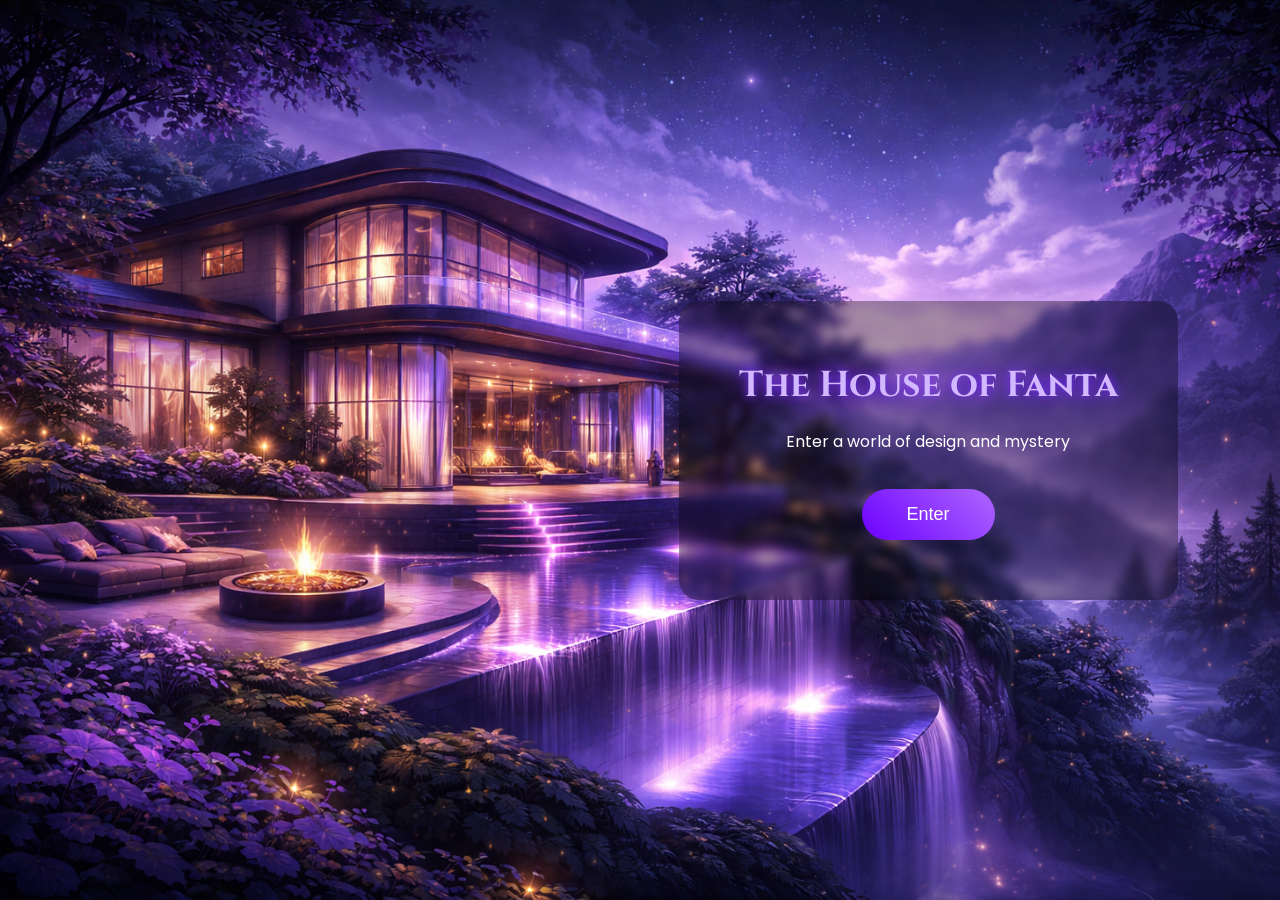
<file: index.html>
<!DOCTYPE html>
<html lang="en">

<head>
<meta charset="UTF-8">
<meta name="viewport" content="width=device-width, initial-scale=1.0">
<title>The House of Fanta</title>

<link rel="stylesheet" href="css/style.css">

<link href="https://fonts.googleapis.com/css2?family=Poppins:wght@300;400;600&family=Cinzel:wght@500&display=swap" rel="stylesheet">
</head>

<body>

<section class="hero">

<div class="overlay">

<h1>The House of Fanta</h1>

<p>Enter a world of design and mystery</p>

<button id="enterBtn">Enter</button>

</div>

</section>

<script src="js/script.js"></script>

</body>
</html>
</file>
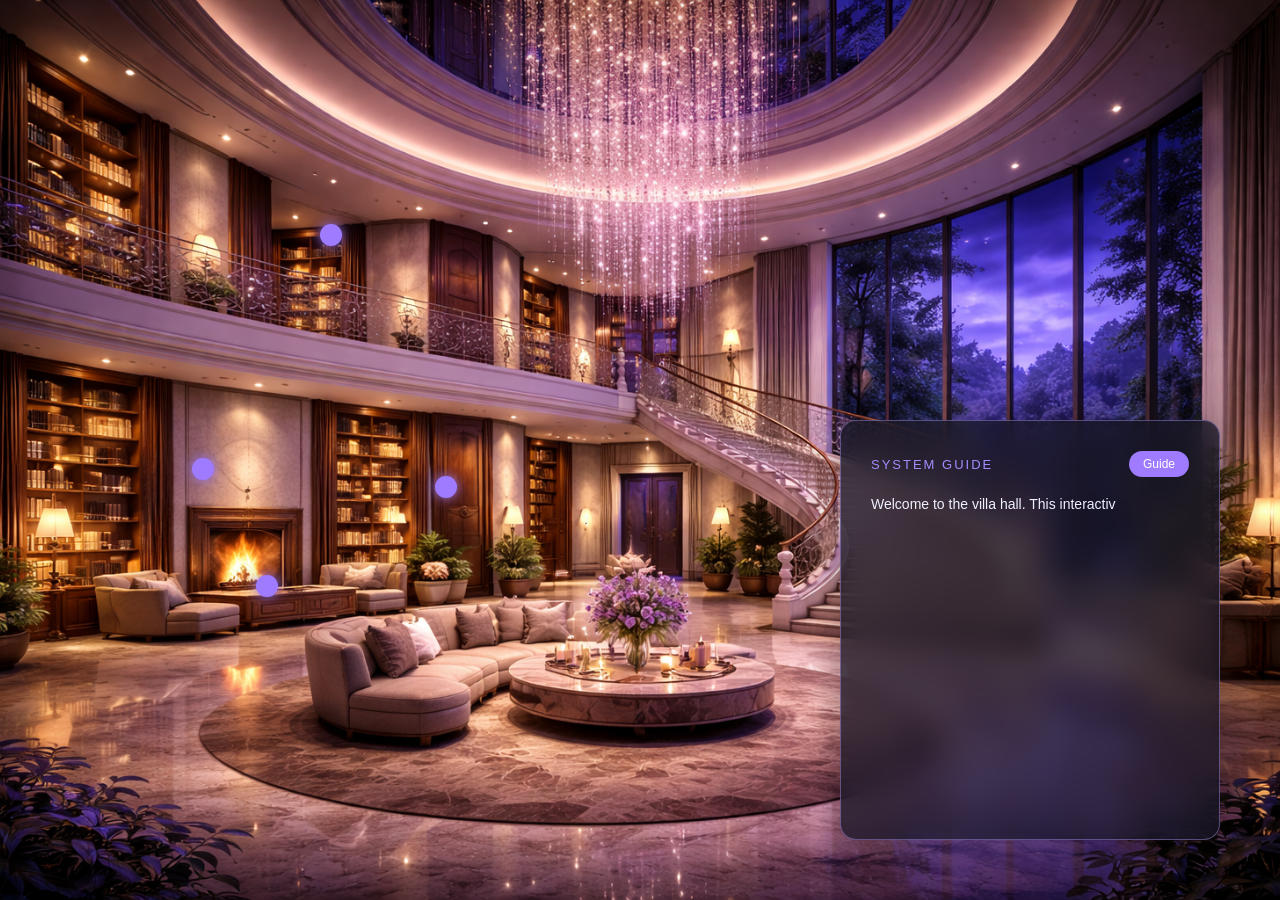
<file: hall.html>
<!DOCTYPE html>
<html lang="en">

<head>

<meta charset="UTF-8">
<meta name="viewport" content="width=device-width, initial-scale=1.0">

<title>Villa Hall</title>

<link rel="stylesheet" href="css/hall.css">

</head>

<body>

<div class="hall">

<!-- HUD -->

<div class="hud" id="hud">

<div class="hud-header">

<div class="hud-title">SYSTEM GUIDE</div>

<button id="toggleHud">Guide</button>

</div>

<div class="hud-text">
<p id="typeText"></p>
</div>

</div>


<!-- MARKERS -->

<div class="marker about">
<span>About Me</span>
</div>

<div class="marker projects">
<span>Projects</span>
</div>

<div class="marker gallery">
<span>Night Gallery</span>
</div>

<div class="marker secret">
<span>Secret Room</span>
</div>

</div>

<script src="js/hall.js"></script>

</body>
</html>
</file>
<file: css/style.css>
*{
margin:0;
padding:0;
box-sizing:border-box;
}

body{
font-family:Poppins;
}

/* HERO BACKGROUND */

.hero{

height:100vh;

background-image:url("../villa-fanta.png");

background-size:cover;
background-position:center;
background-repeat:no-repeat;

display:flex;
align-items:center;
justify-content:flex-end;

padding-right:8%;

}

/* CONTENT */

.overlay{

text-align:center;

background:rgba(0,0,0,0.35);

padding:60px;

border-radius:20px;

backdrop-filter:blur(5px);

}

/* TITLE */

h1{

font-family:Cinzel;

font-size:36px;

color:#d2b8ff;

text-shadow:
0 0 10px #7b2cff,
0 0 30px #7b2cff;

margin-bottom:20px;

}

/* TEXT */

p{

font-size:16px;
color:white;
margin-bottom:35px;

}

/* BUTTON */

button{

padding:15px 45px;

border:none;

border-radius:40px;

font-size:18px;

background:linear-gradient(45deg,#6a00ff,#b067ff);

color:white;

cursor:pointer;

transition:0.3s;

}

button:hover{

transform:scale(1.08);

box-shadow:0 0 25px #6a00ff;

}

/* ENTER ANIMATION */

.hero.zoom{

animation:zoomIn 1.2s forwards;

}

@keyframes zoomIn{

from{
transform:scale(1);
}

to{
transform:scale(1.3);
opacity:0;
}

}
/* MOBILE RESPONSIVE */

@media (max-width:768px){

.hero{

justify-content:center;
padding-right:0;
padding-left:0;

}

.overlay{

padding:35px;
margin:20px;
text-align:center;

}

h1{

font-size:28px;

}

p{

font-size:15px;

}

button{

padding:14px 35px;
font-size:16px;

}

}
</file>
<file: css/hall.css>
*{
margin:0;
padding:0;
box-sizing:border-box;
font-family:"Segoe UI",sans-serif;
}

body{
overflow:hidden;
background:black;
}


/* HALL */

.hall{

width:100vw;
height:100vh;

background:url("../hall.png") center/cover no-repeat;

position:relative;

}


/* HUD */

.hud{

position:absolute;

right:60px;
bottom:60px;

width:380px;
height:420px;

padding:30px;

background:rgba(20,20,35,0.75);

border-radius:16px;

border:1px solid rgba(180,160,255,0.4);

backdrop-filter:blur(14px);

color:#f0f0ff;

box-shadow:0 10px 40px rgba(0,0,0,0.35);

display:flex;
flex-direction:column;

transition:0.35s;

/* guide toujours au dessus */

z-index:1000;

}


/* HEADER */

.hud-header{

display:flex;
justify-content:space-between;
align-items:center;

margin-bottom:14px;

}


/* GUIDE BUTTON */

#toggleHud{

background:#9f7cff;

border:none;

padding:6px 14px;

border-radius:20px;

color:white;

cursor:pointer;

font-size:12px;

}


/* TITLE */

.hud-title{

font-size:13px;

letter-spacing:2px;

color:#a78bff;

}


/* TEXT */

.hud-text{

flex:1;

overflow-y:auto;

font-size:14px;

line-height:1.9;

}


/* MARKERS */

.marker{

position:absolute;

display:flex;

align-items:center;

gap:12px;

cursor:pointer;

/* sous le guide */

z-index:1;

}


/* DOT */

.marker::before{

content:"";

width:22px;
height:22px;

border-radius:50%;

background:#9f7cff;

box-shadow:
0 0 10px rgba(159,124,255,0.8),
0 0 22px rgba(159,124,255,0.4);

animation:pulse 3s infinite;

}


/* LABEL */

.marker span{

background:rgba(25,25,40,0.85);

padding:10px 18px;

border-radius:30px;

color:white;

font-size:15px;

opacity:0;

transition:0.3s;

}


/* HOVER DESKTOP */

.marker:hover span{

opacity:1;

transform:translateX(6px);

}


/* PULSE */

@keyframes pulse{

0%{transform:scale(1)}
50%{transform:scale(1.25)}
100%{transform:scale(1)}

}


/* POSITIONS */

.about{
left:15%;
top:50%;
}

.projects{
left:20%;
top:63%;
}

.gallery{
left:25%;
top:24%;
}

.secret{
left:34%;
top:52%;
}


/* TABLET */

@media(max-width:900px){

.hud{

right:20px;

width:300px;
height:380px;

}

.marker span{
font-size:14px;
}

}


/* MOBILE */

@media(max-width:600px){

.hud{

left:50%;
transform:translateX(-50%);
right:auto;

bottom:calc(80px + env(safe-area-inset-bottom));

width:92%;

height:65px;

padding:14px;

overflow:hidden;

}

.hud-text{
display:none;
}

.hud.open{
height:280px;
}

.hud.open .hud-text{
display:block;
}

/* labels cachés */

.marker span{
opacity:0;
pointer-events:none;
}

/* label actif */

.marker.active span{
opacity:1;
}

/* point mobile */

.marker::before{
width:18px;
height:18px;
}

}
</file>
